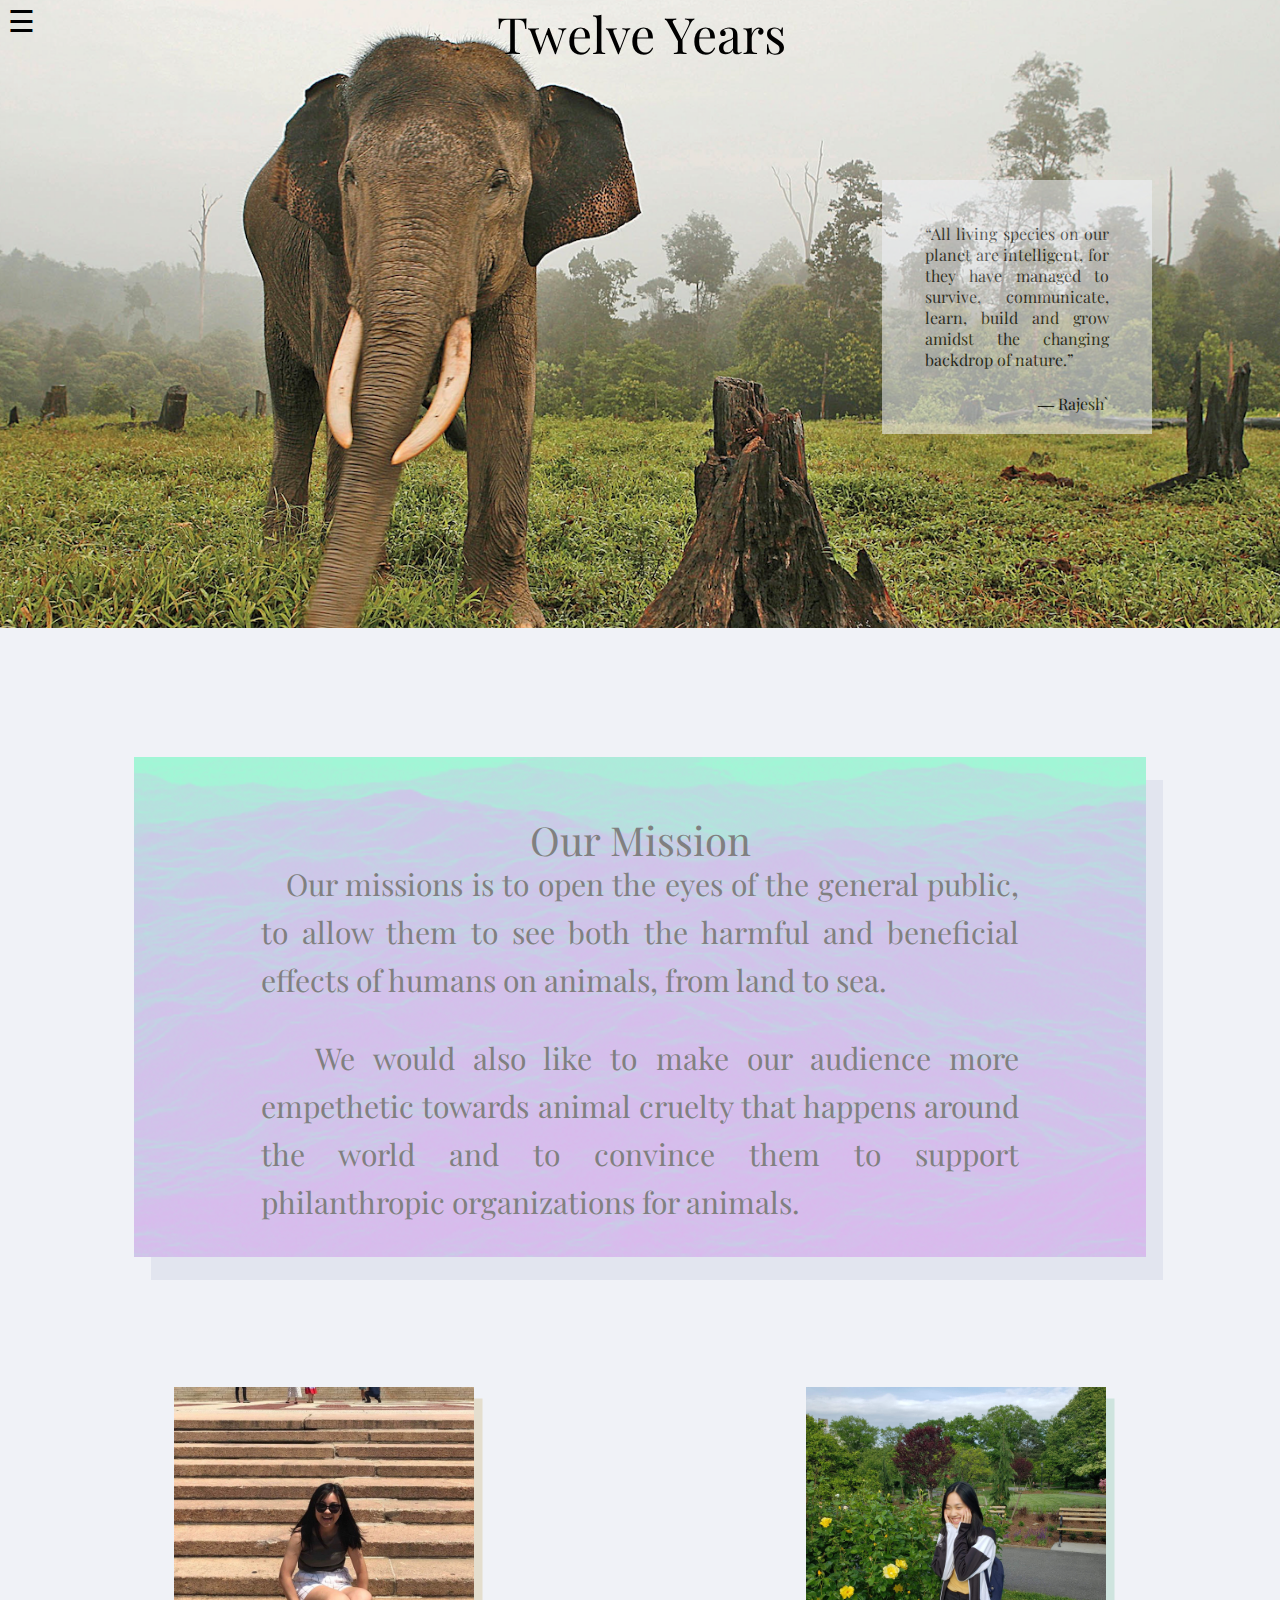
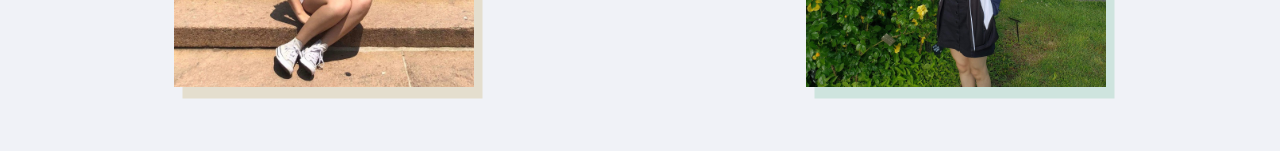
<file: index.html>
<!DOCTYPE html>
<html>
<link rel="stylesheet" href="index.css">
<link href="https://fonts.googleapis.com/css?family=Playfair+Display&display=swap" rel="stylesheet">

<head>
<meta name="viewport" content="width=device-width, initial-scale=1">
</head>
<body height=100%>
<div id="myNav" class="overlay">
  <a href="javascript:void(0)" class="closebtn" onclick="closeNav()">&times;</a>
  <br>
  <br>
  <br>
  <br>
  <div class="column">
   <a style="padding-top:10px" id="sidebar1" href="asia.html">Asia</a>
     <a id="sidebar" href="asiasub.html#cities">Cities<a>
     <a id="sidebar" href="asiasub.html#taming">Taming<a>
     <a id="sidebar" href="asiasub.html#pollution">Pollution<a>
   </div>
   <br>
   <br>
   <br>
  <div class="column">
   <a id="sidebar2" href="america.html">America</a>
     <a id="sidebar" href="comingsoon.html">Cities<a>
     <a id="sidebar" href="comingsoon.html">Taming<a>
     <a id="sidebar" href="comingsoon.html">Loss of Habitat<a>
 </div>
 <br>
 <br>
 <br>
    <div class="column">
    <a id="sidebar2" href="africa.html">Africa</a>
     <a id="sidebar" href="comingsoon.html">Cities<a>
     <a id="sidebar" href="comingsoon.html">Taming<a>
     <a id="sidebar" href="comingsoon.html">Loss of Habitat<a>
 </div>
 <br>
 <br>
 <br>
    <div class="column">
   <a id="sidebar2" href="antarctica.html">Antarctica</a>
     <a id="sidebar" href="antarcticasub.html#fishing">Fishing<a>
     <a id="sidebar" href="antarcticasub.html#pollution">Pollution<a>
     <a id="sidebar" href="antarcticasub.html#habitat">Loss of Habitat<a>
     </div>
  <a id="bot" href="contact.html" class="bottomleft">Contact Us!</a>
 </div>

  <div class="leftcolumn">
	   <span style="font-size:30px;cursor:pointer" onclick="openNav()">&#9776;</span>
  </div>
  <div class="rightcolumn">

    <div id="main">
	   </div>
  </div>

<script>
/* Open when someone clicks on the span element */
function openNav() {
  document.getElementById("myNav").style.width = "100%";
}

/* Close when someone clicks on the "x" symbol inside the overlay */
function closeNav() {
  document.getElementById("myNav").style.width = "0%";
}
</script>
<h2><center>
    Twelve Years&nbsp;&nbsp;
  </h2></center>
    <br>
    <br>
    <br>
    <br>
    <div class="card">
      <p style="margin:0px;padding:10%;color:black">“All living species on our planet are intelligent, for they have managed to survive, communicate, learn, build and grow amidst the changing backdrop of nature.”
      </p>
      <p style="margin:0px;text-align:right;color:black">― Rajesh`</p>
    </div>
    <br>

    <center>
      <div class="container">
      <img class="image" src="pics/waves.gif" alt="Gif"></img>
      <div class="top-center"><h3 style="color:grey">Our Mission</h3></div>
      <div class="bottom-center">
        <p style="margin-top:0px;">&nbsp;&nbsp;&nbsp;Our missions is to open the eyes of the general public, to allow them to see both the harmful and beneficial effects of humans on animals, from land to sea.</p>
        <p>&nbsp;&nbsp;&nbsp;We would also like to make our audience more empethetic towards animal cruelty that happens around the world and to convince them to support philanthropic organizations for animals. </p>
      </div>
    </center>

    <div class="column1">
    <center>
    <div class="flip-card" style="box-shadow: 8.5px 11.5px #e4dece;background-color:#ede9de">
      <div class="flip-card-inner">
      <div class="flip-card-front">
        <img src="pics/endar.JPG" alt="Endar" style="width:300px;height:300px;">
      </div>
      <div class="flip-card-back" style="background-color: #ede9de">
        <h1>Endar Li</h1>
        <p style="text-align:center">Creater</p>
        <p>○ From New York, New York</p>
        <p>○ Ardent supporter of dim sum</p>
        <p>○ Loves memes.</p>
      </div>
    </center>
      </div>
    </div>
    </div>

    <div class="column1">
    <center>
    <div class="flip-card" style="box-shadow: 8.5px 11.5px #cee4de;background-color:#deede9">
      <div class="flip-card-inner">
      <div class="flip-card-front">
        <img src="pics/shirley.JPG" alt="Shirley" style="width:300px;height:300px;">
      </div>
      <div class="flip-card-back" style="background-color:#deede9">
        <h1>Shirley Tom</h1>
        <p style="text-align:center">Creater</p>
        <p>○ Wants to go to Paris.</p>
        <p>○ Loves pomeranians.</p>
        <p>○ Huge fan of pasta.</p>
      </div>
      </div>
    </div>
  </center>
  </div>
</body>
</html>
</file>
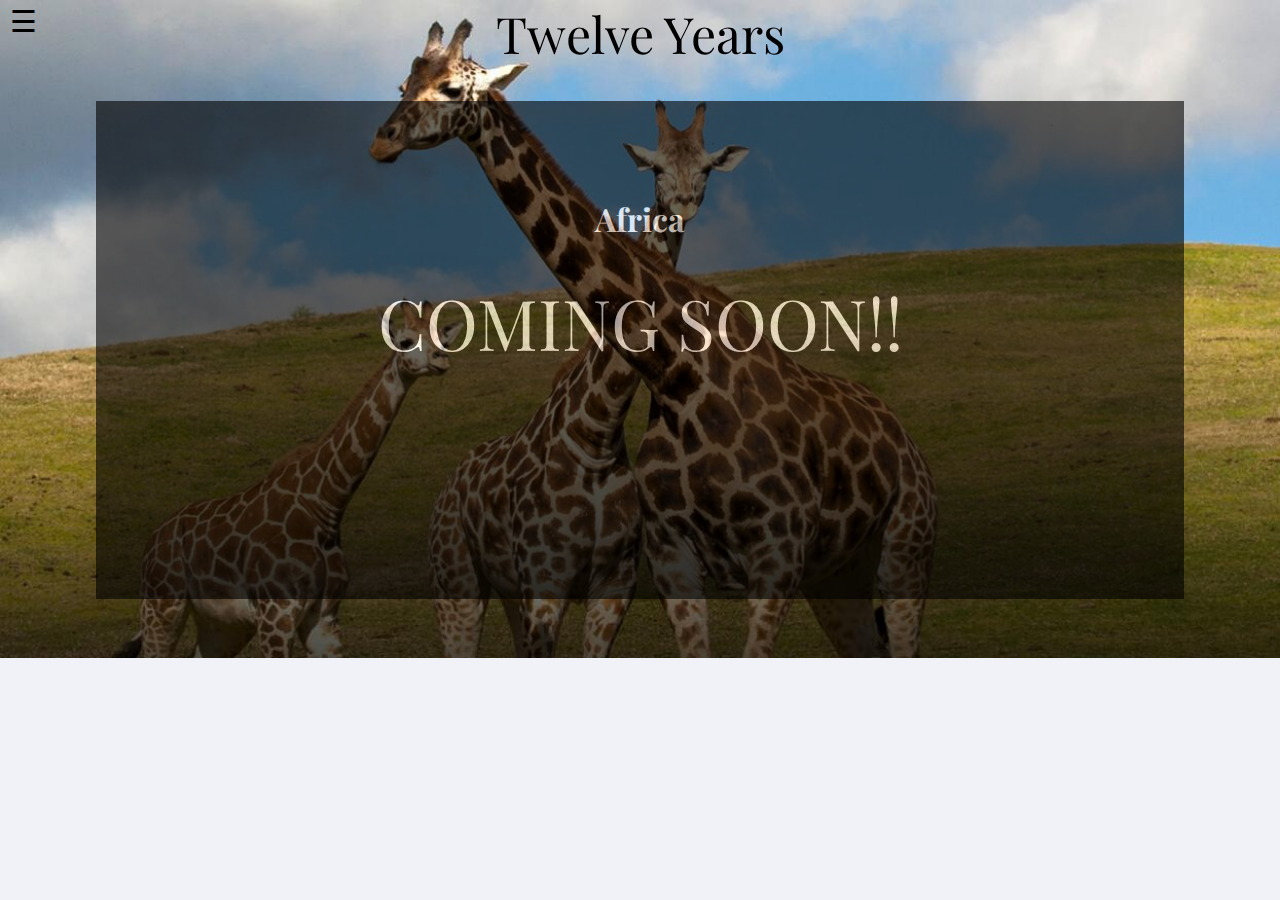
<file: africa.html>
<!DOCTYPE html>
<html>
<link rel="stylesheet" href="africa.css">
<link href="https://fonts.googleapis.com/css?family=Playfair+Display&display=swap" rel="stylesheet">

<head>
<meta name="viewport" content="width=device-width, initial-scale=1">
</head>
<body height=100% width=100%>
<div id="myNav" class="overlay">
  <a href="javascript:void(0)" class="closebtn" onclick="closeNav()">&times;</a>
  <br>
  <br>
  <br>
  <br>
  <div class="column">
   <a style="padding-top:10px" id="sidebar1" href="asia.html">Asia</a>
     <a id="sidebar" href="asiasub.html#cities">Cities<a>
     <a id="sidebar" href="antarcticasub.html#pollution">Pollution<a>
     <a id="sidebar" href="asiasub.html#pollution">Pollution<a>
   </div>
   <br>
   <br>
   <br>
  <div class="column">
   <a id="sidebar2" href="america.html">America</a>
     <a id="sidebar" href="comingsoon.html">Cities<a>
     <a id="sidebar" href="comingsoon.html">Taming<a>
     <a id="sidebar" href="comingsoon.html">Loss of Habitat<a>
 </div>
 <br>
 <br>
 <br>
    <div class="column">
    <a id="sidebar2" href="africa.html">Africa</a>
     <a id="sidebar" href="comingsoon.html">Cities<a>
     <a id="sidebar" href="comingsoon.html">Taming<a>
     <a id="sidebar" href="comingsoon.html">Loss of Habitat<a>
 </div>
 <br>
 <br>
 <br>
    <div class="column">
   <a id="sidebar2" href="antarctica.html">Antarctica</a>
     <a id="sidebar" href="antarcticasub.html#fishing">Fishing<a>
     <a id="sidebar" href="antarcticasub.html#taming">Taming<a>
     <a id="sidebar" href="antarcticasub.html#habitat">Loss of Habitat<a>
     </div>
  <a id="bot" href="contact.html" class="bottomleft">Contact Us!</a>
 </div>


  <div class="leftcolumn">
	   <span style="font-size:30px;cursor:pointer;margin-left:10px;margin-top:10px" onclick="openNav()">&#9776;</span>
  </div>

<script>
/* Open when someone clicks on the span element */
function openNav() {
  document.getElementById("myNav").style.width = "100%";
}

/* Close when someone clicks on the "x" symbol inside the overlay */
function closeNav() {
  document.getElementById("myNav").style.width = "0%";
}
</script>

<div class="body">
<center><h1>
    <a style="text-decoration:none; color:black;"
    href="index.html">Twelve Years&nbsp;&nbsp;&nbsp;</a>
</h1>

<div class="row" style="padding-bottom:5%;padding-top:5%">
    <h3> Africa </h3>
    <h1 style="color:white;font-size:70px;">
      COMING SOON!!
    </h1>
    <br>
</div></center>
</div>
<!--
<div class="card2" style="float:left">
  <div class="container1">
    <a style="
      color: grey;
      font-size: 20px;
      margin: 20px 0px;
      font-family: 'Playfair Display', serif;"
    href="comingsoon.html">Article 1</a>
    <h4>
      boop...
    <h4>
  </div>
</div>
<div class="card3" style="float:right;">
  <div class="container">
    <img src="pics/afterspill.jpg" alt="penguins" style="width:100%;">
  </div>
</div>
<br>
<div class="card3" style="float:left;">
  <div class="container">
    <img src="pics/krill.jpg" alt="krill" style="width:100%;">
  </div>
</div>
<div class="card2" style="float:right;">
  <div class="container2">
    <a style="
      color: grey;
      font-size: 20px;
      margin: 20px 0px;
      font-family: 'Playfair Display', serif;"
      href="comingsoon.html">Article 2</a>
    <h4>
      boop...
    <h4>
  </div>
</div>
-->

</body>
</html>
</file>
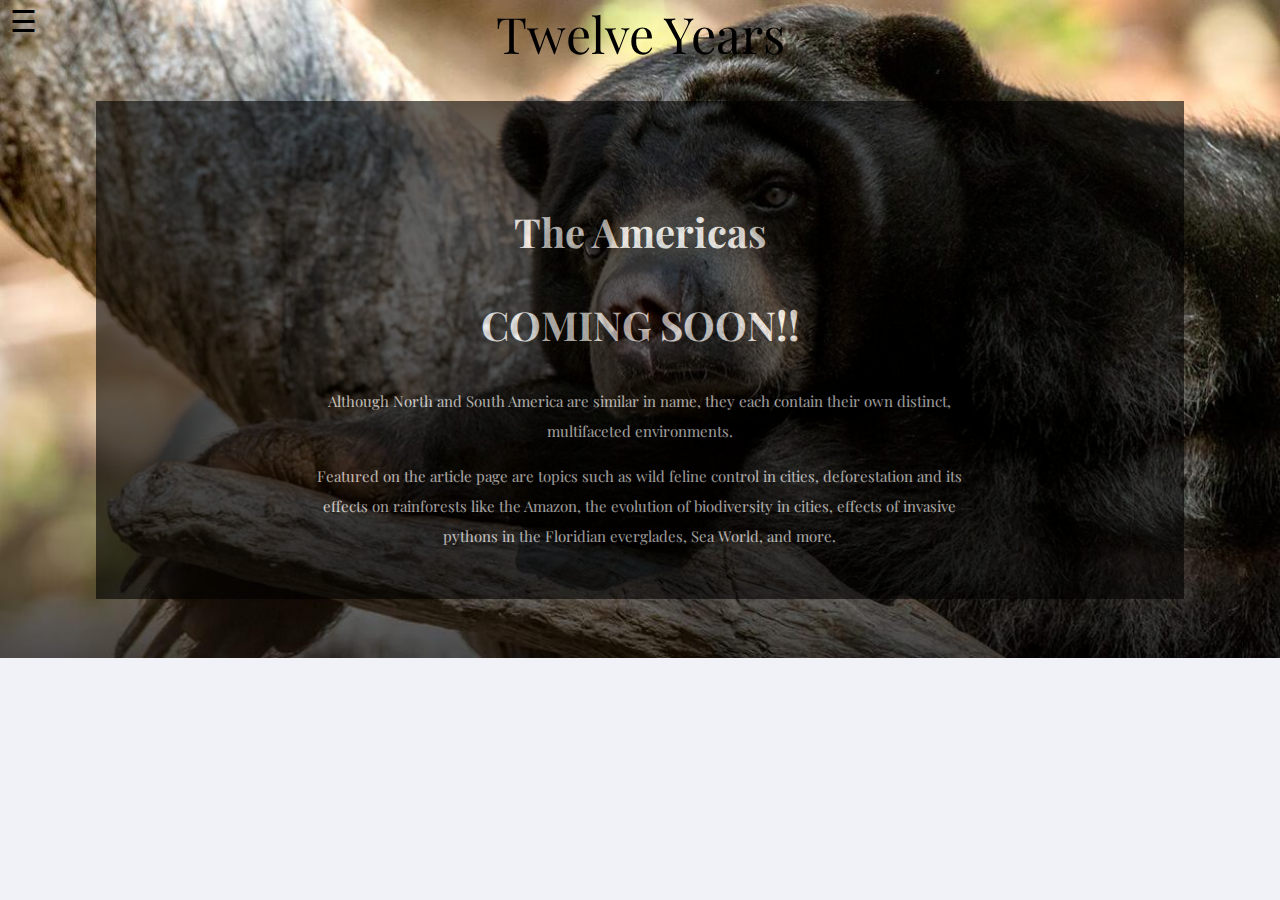
<file: america.html>
<!DOCTYPE html>
<html>
<link rel="stylesheet" href="america.css">
<link href="https://fonts.googleapis.com/css?family=Playfair+Display&display=swap" rel="stylesheet">

<head>
<meta name="viewport" content="width=device-width, initial-scale=1">

</head>
<body height=100% width=100%>
</body>
<div id="myNav" class="overlay">
  <a href="javascript:void(0)" class="closebtn" onclick="closeNav()">&times;</a>
  <br>
  <br>
  <br>
  <br>
  <div class="column">
   <a style="padding-top:10px" id="sidebar1" href="asia.html">Asia</a>
     <a id="sidebar" href="asiasub.html#cities">Cities<a>
     <a id="sidebar" href="asiasub.html#taming">Taming<a>
     <a id="sidebar" href="asiasub.html#pollution">Pollution<a>
   </div>
   <br>
   <br>
   <br>
  <div class="column">
   <a id="sidebar2" href="america.html">America</a>
     <a id="sidebar" href="comingsoon.html">Cities<a>
     <a id="sidebar" href="comingsoon.html">Taming<a>
     <a id="sidebar" href="comingsoon.html">Loss of Habitat<a>
 </div>
 <br>
 <br>
 <br>
    <div class="column">
    <a id="sidebar2" href="africa.html">Africa</a>
     <a id="sidebar" href="comingsoon.html">Cities<a>
     <a id="sidebar" href="comingsoon.html">Taming<a>
     <a id="sidebar" href="comingsoon.html">Loss of Habitat<a>
 </div>
 <br>
 <br>
 <br>
    <div class="column">
   <a id="sidebar2" href="antarctica.html">Antarctica</a>
     <a id="sidebar" href="antarcticasub.html#fishing">Fishing<a>
     <a id="sidebar" href="antarcticasub.html#pollution">Pollution<a>
     <a id="sidebar" href="antarcticasub.html#habitat">Loss of Habitat<a>
     </div>
  <a id="bot" href="contact.html" class="bottomleft">Contact Us!</a>
 </div>



  <div class="leftcolumn">
	   <span style="font-size:30px;cursor:pointer;margin-left:10px;margin-top:10px" onclick="openNav()">&#9776;</span>
  </div>

<script>
/* Open when someone clicks on the span element */
function openNav() {
  document.getElementById("myNav").style.width = "100%";
}

/* Close when someone clicks on the "x" symbol inside the overlay */
function closeNav() {
  document.getElementById("myNav").style.width = "0%";
}
</script>

<div class="body">
<center><h1>
    <a style="text-decoration:none; color:black;"
    href="index.html">Twelve Years&nbsp;&nbsp;&nbsp;</a>
</h1>

<div class="row" style="padding-bottom:5%;padding-top:5%">
    <h3> The Americas </h3>
    <h3> COMING SOON!! </h3>
    <p style="text-align:center">
        Although North and South America are similar in name, they each contain their own distinct, multifaceted environments. </p>
    <p style="text-align:center"> Featured on the article page are topics such as wild feline control in cities,
      deforestation and its effects on rainforests like the Amazon, the evolution of biodiversity in cities,
      effects of invasive pythons in the Floridian everglades, Sea World, and more.
    </p>
    <br>
</div></center>
</div>

<!--
<div class="card2" style="float:left">
  <div class="container1">
    <a style="
      color: grey;
      font-size: 20px;
      margin: 20px 0px;
      font-family: 'Playfair Display', serif;"
    href="comingsoon.html">Article 1</a>
    <h4>
      boop...
    <h4>
  </div>
</div>
<div class="card3" style="float:right;">
  <div class="container">
    <img src="pics/afterspill.jpg" alt="penguins" style="width:100%;">
  </div>
</div>
<br>
<div class="card3" style="float:left;">
  <div class="container">
    <img src="pics/krill.jpg" alt="krill" style="width:100%;">
  </div>
</div>
<div class="card2" style="float:right;">
  <div class="container2">
    <a style="
      color: grey;
      font-size: 20px;
      margin: 20px 0px;
      font-family: 'Playfair Display', serif;"
      href="comingsoon.html">Article 2</a>
    <h4>
      boop...
    <h4>
  </div>
</div>
-->

</body>
</html>
</file>
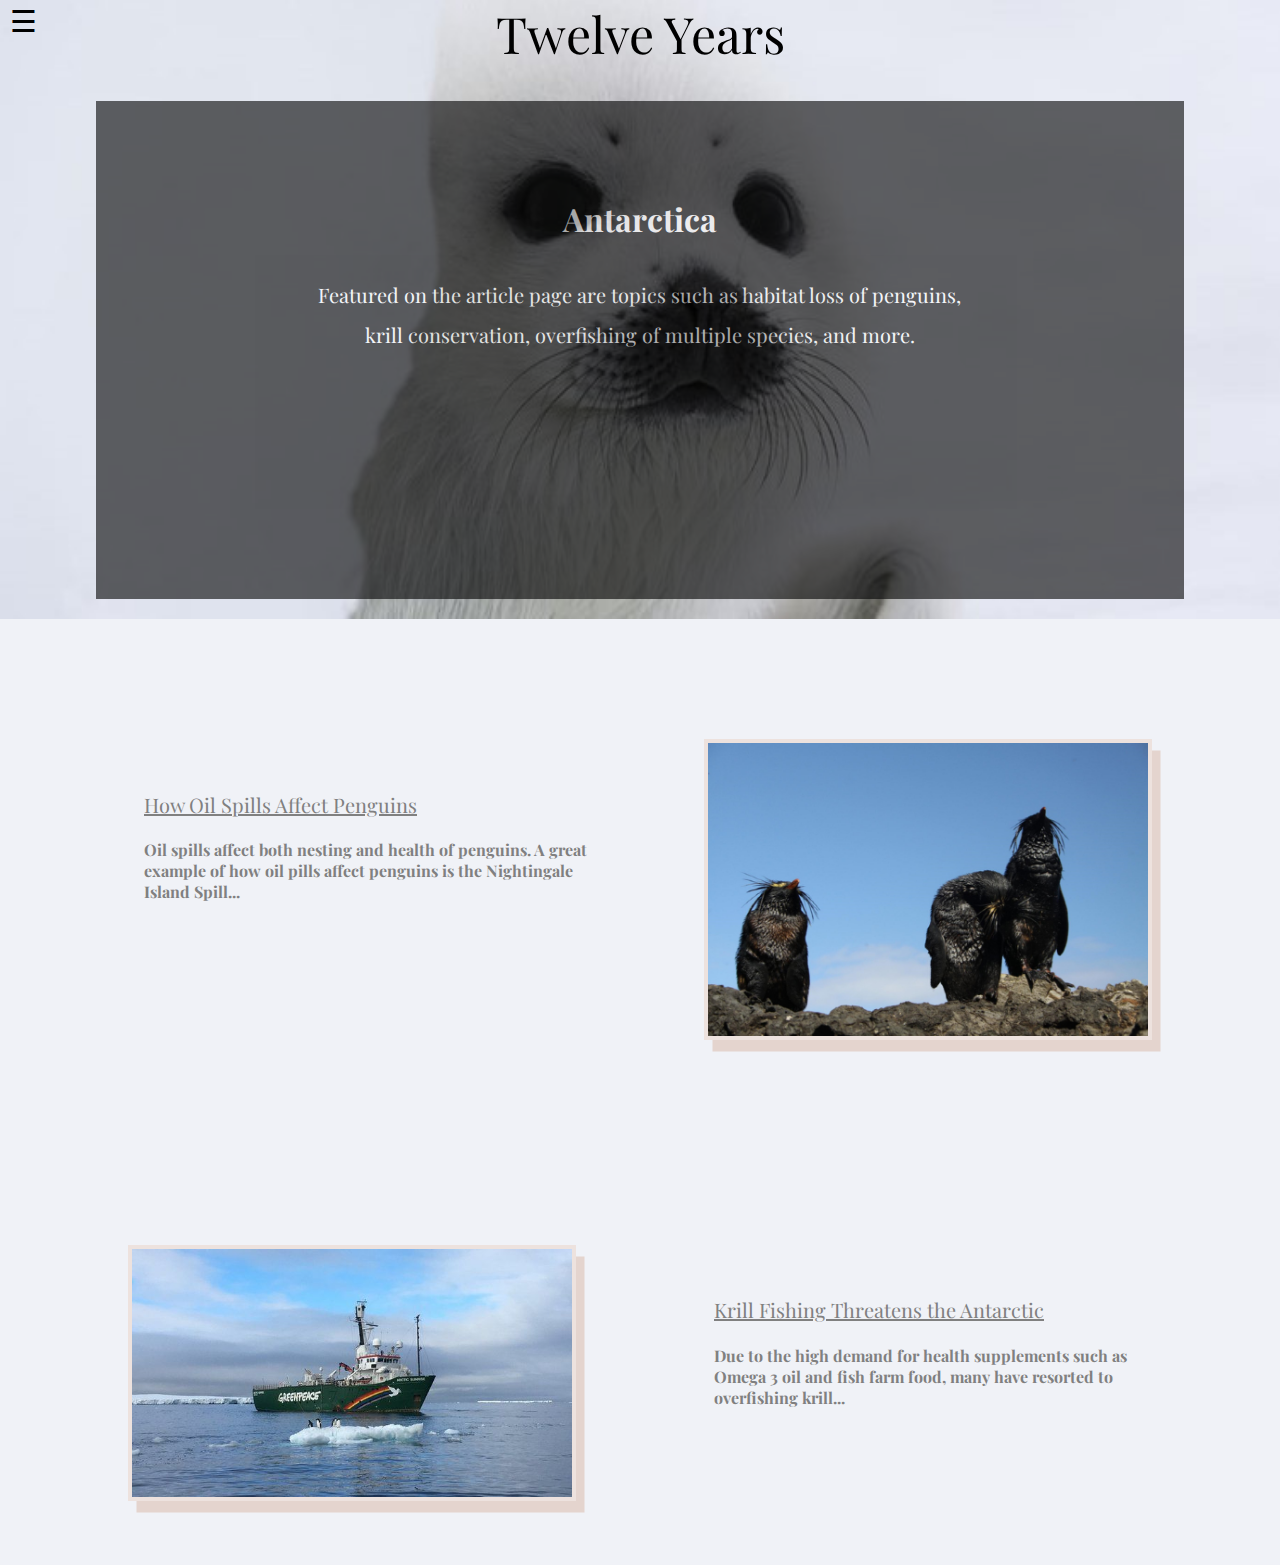
<file: antarctica.html>
<!DOCTYPE html>
<html>
<link rel="stylesheet" href="antarctica.css">
<link href="https://fonts.googleapis.com/css?family=Playfair+Display&display=swap" rel="stylesheet">

<head>
<meta name="viewport" content="width=device-width, initial-scale=1">

</head>
<body height=100% width=100%>
</body>
<div id="myNav" class="overlay">
  <a href="javascript:void(0)" class="closebtn" onclick="closeNav()">&times;</a>
  <br>
  <br>
  <br>
  <br>
  <div class="column">
   <a style="padding-top:10px" id="sidebar1" href="asia.html">Asia</a>
     <a id="sidebar" href="asiasub.html#cities">Cities<a>
     <a id="sidebar" href="asiasub.html#taming">Taming<a>
     <a id="sidebar" href="asiasub.html#pollution">Pollution<a>
   </div>
   <br>
   <br>
   <br>
  <div class="column">
   <a id="sidebar2" href="america.html">America</a>
     <a id="sidebar" href="comingsoon.html">Cities<a>
     <a id="sidebar" href="comingsoon.html">Taming<a>
     <a id="sidebar" href="comingsoon.html">Loss of Habitat<a>
 </div>
 <br>
 <br>
 <br>
    <div class="column">
    <a id="sidebar2" href="africa.html">Africa</a>
     <a id="sidebar" href="comingsoon.html">Cities<a>
     <a id="sidebar" href="comingsoon.html">Taming<a>
     <a id="sidebar" href="comingsoon.html">Loss of Habitat<a>
 </div>
 <br>
 <br>
 <br>
    <div class="column">
   <a id="sidebar2" href="antarctica.html">Antarctica</a>
     <a id="sidebar" href="antarcticasub.html#fishing">Fishing<a>
     <a id="sidebar" href="antarcticasub.html#pollution">Pollution<a>
     <a id="sidebar" href="antarcticasub.html#habitat">Loss of Habitat<a>
     </div>
  <a id="bot" href="contact.html" class="bottomleft">Contact Us!</a>
 </div>



  <div class="leftcolumn">
	   <span style="font-size:30px;cursor:pointer;margin-left:10px;margin-top:10px" onclick="openNav()">&#9776;</span>
  </div>

<script>
/* Open when someone clicks on the span element */
function openNav() {
  document.getElementById("myNav").style.width = "100%";
}

/* Close when someone clicks on the "x" symbol inside the overlay */
function closeNav() {
  document.getElementById("myNav").style.width = "0%";
}
</script>

<div class="body">
<center><h1>
    <a style="text-decoration:none; color:black;"
    href="index.html">Twelve Years&nbsp;&nbsp;&nbsp;</a>
</h1>

<div class="row" style="padding-bottom:5%;padding-top:5%">
    <h3> Antarctica </h3>
      <p style="text-align:center">Featured on the article page are topics such as habitat loss of penguins,
      krill conservation, overfishing of multiple species, and more.
      </p>
    <br>
    <br>
    <br>
</div></center>
</div>

<div class="card2" style="float:left">
  <div class="container1">
    <a style="
      color: grey;
      font-size: 20px;
      margin: 20px 0px;
      font-family: 'Playfair Display', serif;"
    href="antarcticasub.html#pollution">How Oil Spills Affect Penguins</a>
    <h4>
      Oil spills affect both nesting and health of penguins.
      A great example of how oil pills affect penguins is the Nightingale Island Spill...
    <h4>
  </div>
</div>
<div class="card3" style="float:right;">
  <div class="container">
    <img src="pics/afterspill.jpg" alt="penguins" style="width:100%;">
  </div>
</div>
<br>
<div class="card3" style="float:left;">
  <div class="container">
    <img src="pics/krill.jpg" alt="krill" style="width:100%;">
  </div>
</div>
<div class="card2" style="float:right;">
  <div class="container2">
    <a style="
      color: grey;
      font-size: 20px;
      margin: 20px 0px;
      font-family: 'Playfair Display', serif;"
      href="antarcticasub.html#fishing">Krill Fishing Threatens the Antarctic</a>
    <h4>
      Due to the high demand for health supplements such as Omega 3 oil and fish farm food,
      many have resorted to overfishing krill...
    <h4>
  </div>
</div>


</body>
</html>
</file>
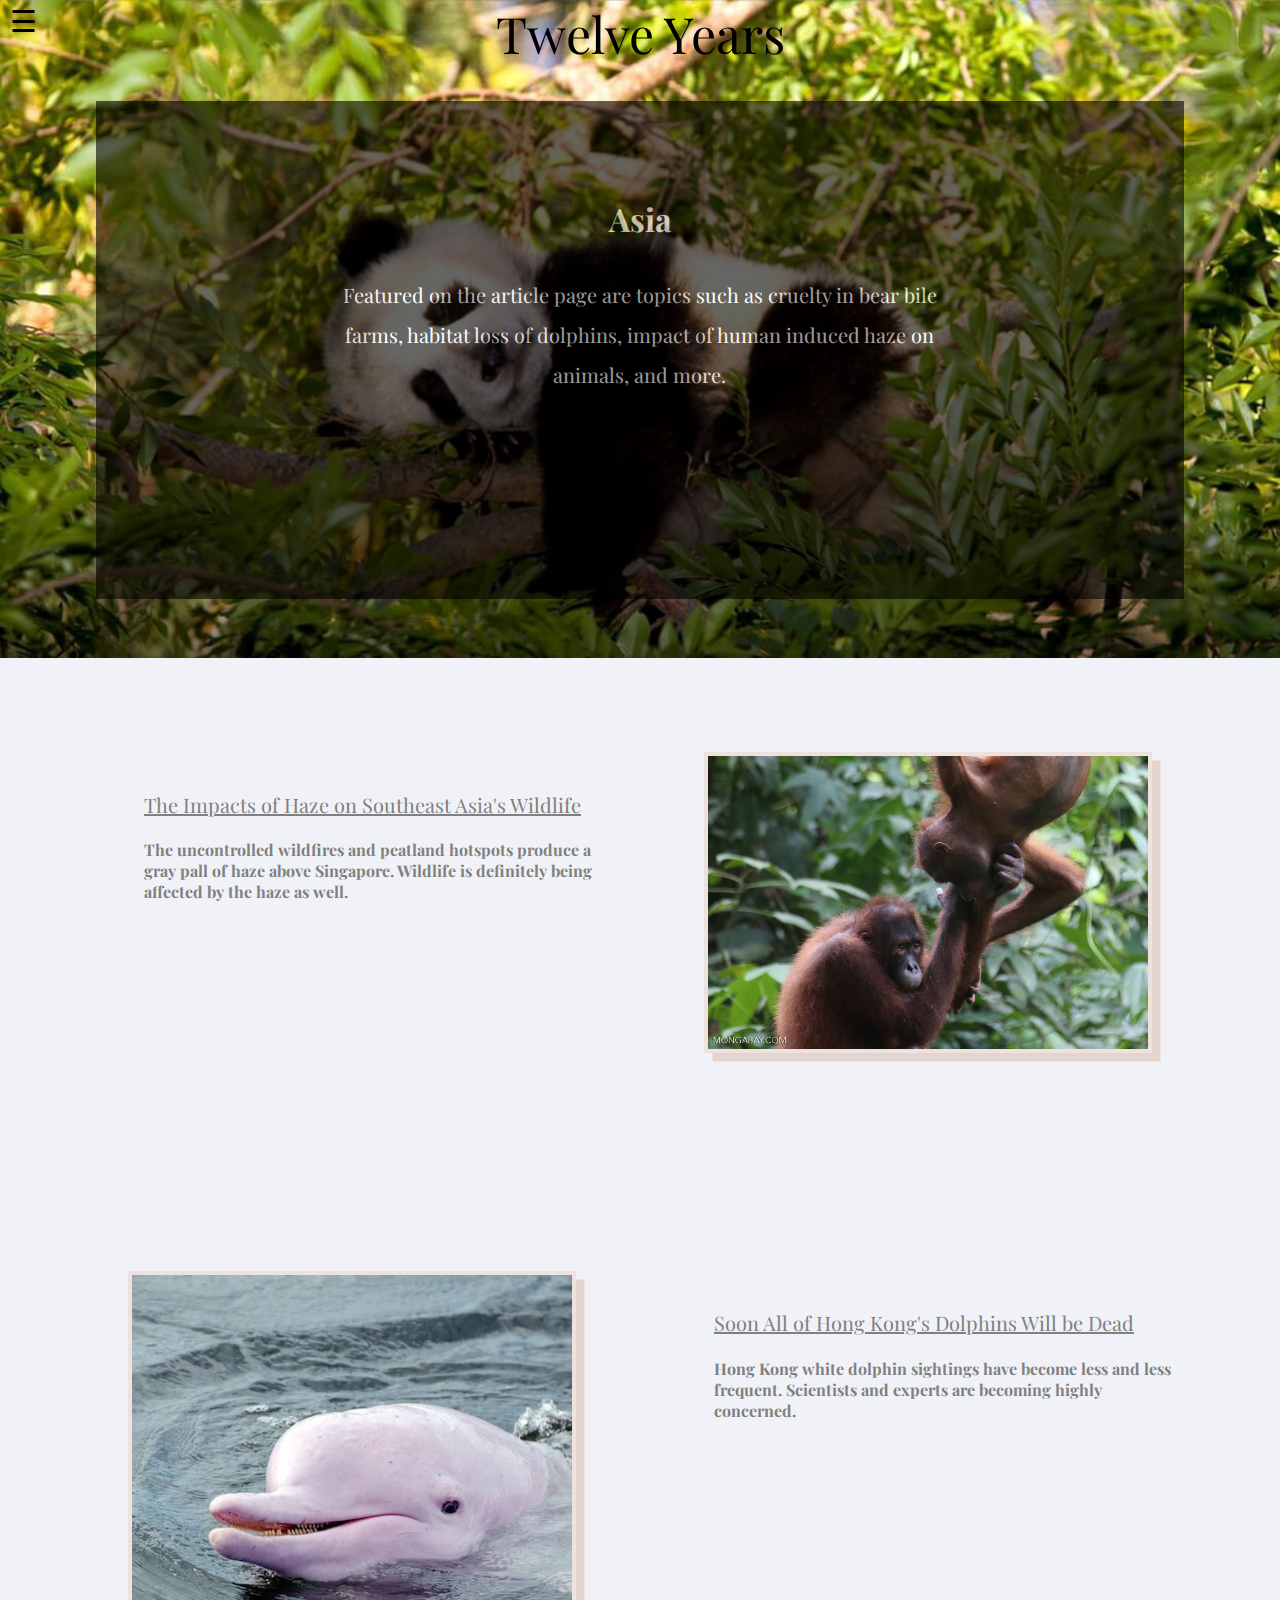
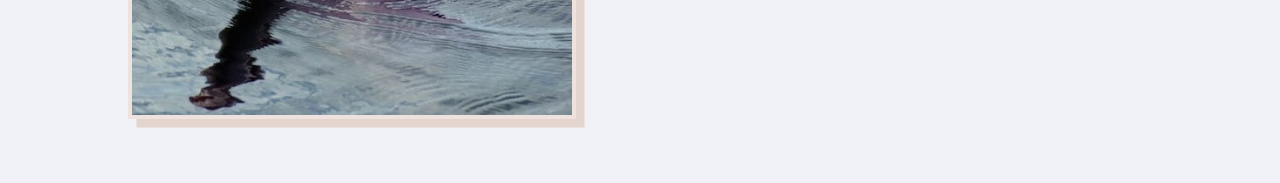
<file: asia.html>
<!DOCTYPE html>
<html>
<link rel="stylesheet" href="asia.css">
<link href="https://fonts.googleapis.com/css?family=Playfair+Display&display=swap" rel="stylesheet">

<head>
<meta name="viewport" content="width=device-width, initial-scale=1">

</head>
<body height=100% width=100%>
</body>
<div id="myNav" class="overlay">
  <a href="javascript:void(0)" class="closebtn" onclick="closeNav()">&times;</a>
  <br>
  <br>
  <br>
  <br>
  <div class="column">
   <a style="padding-top:10px" id="sidebar1" href="asia.html">Asia</a>
     <a id="sidebar" href="asiasub.html#cities">Cities<a>
     <a id="sidebar" href="asiasub.html#taming">Taming<a>
     <a id="sidebar" href="asiasub.html#pollution">Pollution<a>
   </div>
   <br>
   <br>
   <br>
  <div class="column">
   <a id="sidebar2" href="america.html">America</a>
     <a id="sidebar" href="comingsoon.html">Cities<a>
     <a id="sidebar" href="comingsoon.html">Taming<a>
     <a id="sidebar" href="comingsoon.html">Loss of Habitat<a>
 </div>
 <br>
 <br>
 <br>
    <div class="column">
    <a id="sidebar2" href="africa.html">Africa</a>
     <a id="sidebar" href="comingsoon.html">Cities<a>
     <a id="sidebar" href="comingsoon.html">Taming<a>
     <a id="sidebar" href="comingsoon.html">Loss of Habitat<a>
 </div>
 <br>
 <br>
 <br>
    <div class="column">
   <a id="sidebar2" href="antarctica.html">Antarctica</a>
     <a id="sidebar" href="antarcticasub.html#fishing">Fishing<a>
     <a id="sidebar" href="antarcticasub.html#pollution">Pollution<a>
     <a id="sidebar" href="antarcticasub.html#habitat">Loss of Habitat<a>
     </div>
  <a id="bot" href="contact.html" class="bottomleft">Contact Us!</a>
 </div>



  <div class="leftcolumn">
	   <span style="font-size:30px;cursor:pointer;margin-left:10px;margin-top:10px" onclick="openNav()">&#9776;</span>
  </div>

<script>
/* Open when someone clicks on the span element */
function openNav() {
  document.getElementById("myNav").style.width = "100%";
}

/* Close when someone clicks on the "x" symbol inside the overlay */
function closeNav() {
  document.getElementById("myNav").style.width = "0%";
}
</script>

<div class="body">
<center><h1>
    <a style="text-decoration:none; color:black;"
    href="index.html">Twelve Years&nbsp;&nbsp;&nbsp;</a>
</h1>

<div class="row" style="padding-bottom:5%;padding-top:5%">
    <h3> Asia </h3>
      <p style="text-align:center">
        Featured on the article page are topics such as cruelty in bear bile farms,
        habitat loss of dolphins, impact of human induced haze on animals, and more.
      </p>
    <br>
    <br>
    <br>
    <br>
</div></center>
</div>

<div class="card2" style="float:left;">
  <div class="container1">
    <a style="
    color: grey;
    font-size: 20px;
    margin: 20px 0px;
    font-family: 'Playfair Display', serif;
    "href="asiasub.html#pollution">The Impacts of Haze on Southeast Asia's Wildlife</a>
    <h4> The uncontrolled wildfires and peatland hotspots produce a gray pall of haze above Singapore.
        Wildlife is definitely being affected by the haze as well.
        <h4>
      </div>
    </div>
    <div class="card3" style="float:right;">
      <div class="container">
        <img src="pics/monkey.jpg" alt="penguins" style="width:100%;">
      </div>
    </div>
    <br>
    <div class="card3" style="float:left;">
      <div class="container">
        <img src="pics/dolphin.jpg" alt="penguins" style="width:100%;">
      </div>
    </div>
    <div class="card2" style="float:right;">
      <div class="container2">
        <a style="
          color: grey;
          font-size: 20px;
          margin: 20px 0px;
          font-family: 'Playfair Display', serif;"
          href="asiasub.html#pollution">Soon All of Hong Kong's Dolphins Will be Dead</a>
        <h4>
      Hong Kong white dolphin sightings have become less and less frequent. Scientists and experts are becoming highly concerned.
    <h4>
  </div>
</div>



</body>
</html>
</file>
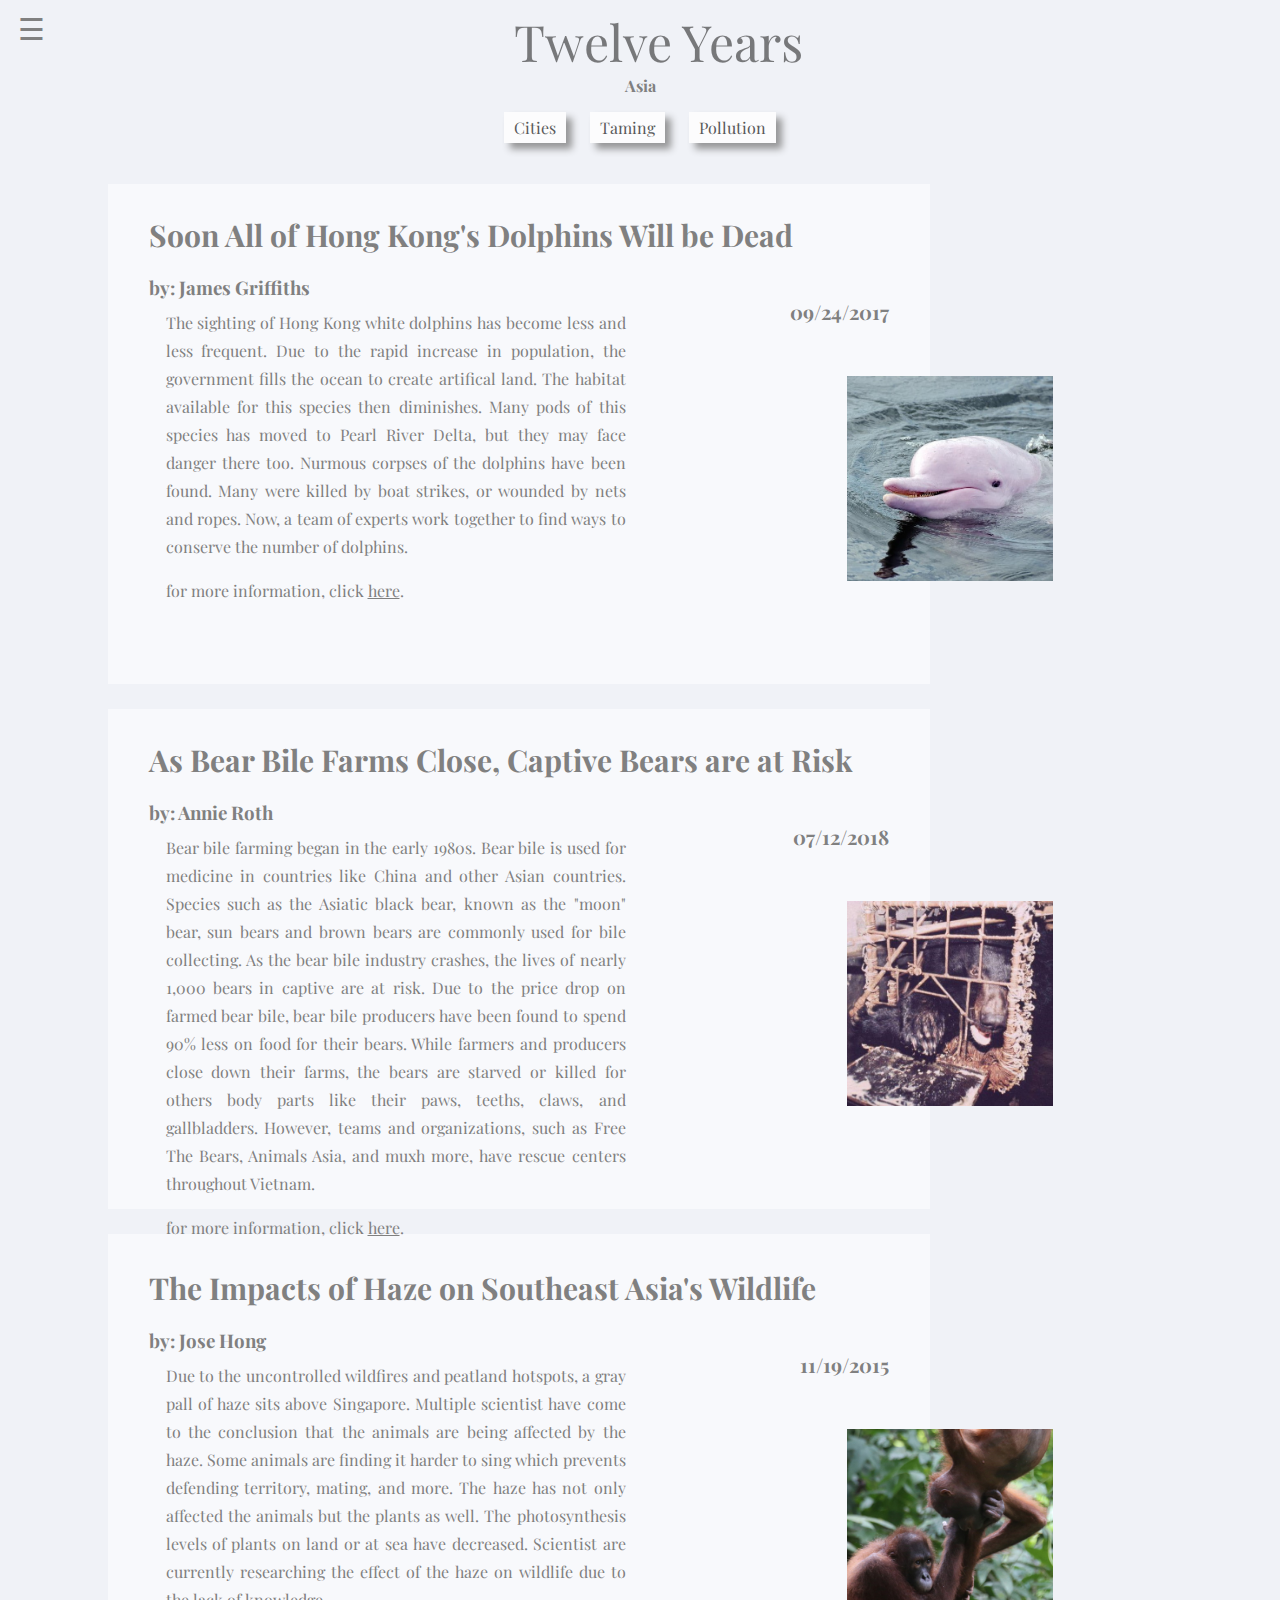
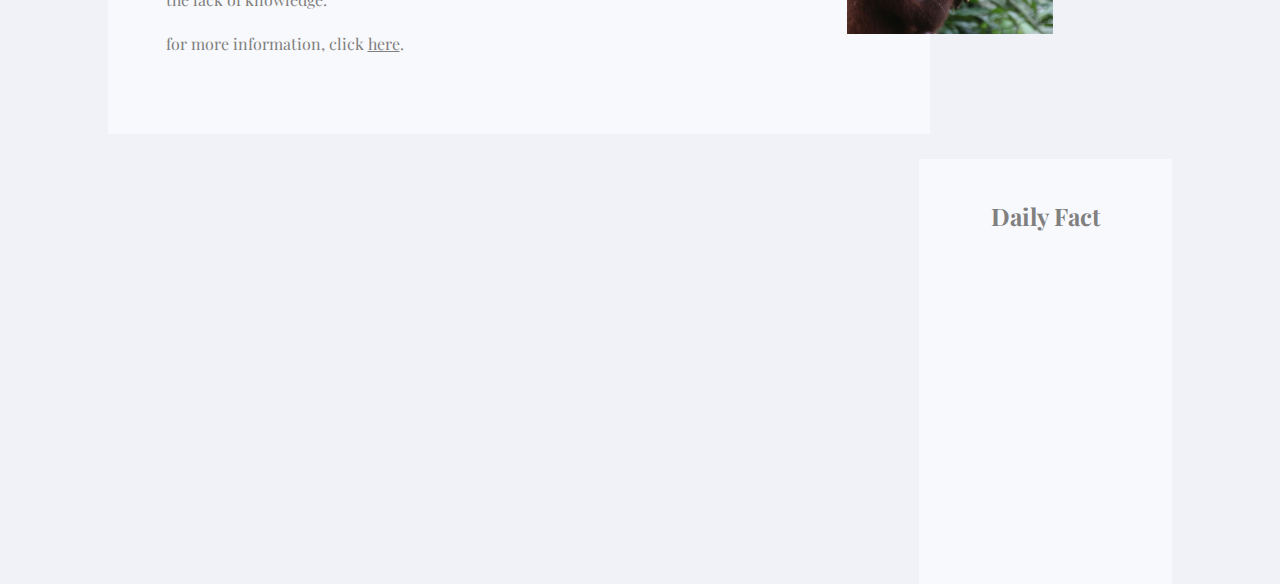
<file: asiasub.html>
<!DOCTYPE html>
<html>
<link rel="stylesheet" href="asiasub.css">
<link href="https://fonts.googleapis.com/css?family=Playfair+Display&display=swap" rel="stylesheet">

<head>
<meta name="viewport" content="width=device-width, initial-scale=1" charset="utf-8">

</head>
<body height=100% width=100%>
<div id="myNav" class="overlay">
  <a href="javascript:void(0)" class="closebtn" onclick="closeNav()">&times;</a>
  <br>
  <br>
  <br>
  <div class="column">
   <a style="padding-top:10px" id="sidebar1" href="asia.html">Asia</a>
     <a id="sidebar" href="asiasub.html#cities">Cities<a>
     <a id="sidebar" href="asiasub.html#taming">Taming<a>
     <a id="sidebar" href="asiasub.html#pollution">Pollution<a>
   </div>
   <br>
   <br>
   <br>
  <div class="column">
   <a id="sidebar2" href="america.html">America</a>
     <a id="sidebar" href="comingsoon.html">Cities<a>
     <a id="sidebar" href="comingsoon.html">Taming<a>
     <a id="sidebar" href="comingsoon.html">Loss of Habitat<a>
 </div>
 <br>
 <br>
 <br>
    <div class="column">
    <a id="sidebar2" href="africa.html">Africa</a>
     <a id="sidebar" href="comingsoon.html">Cities<a>
     <a id="sidebar" href="comingsoon.html">Taming<a>
     <a id="sidebar" href="comingsoon.html">Loss of Habitat<a>
 </div>
 <br>
 <br>
 <br>
    <div class="column">
   <a id="sidebar2" href="antarctica.html">Antarctica</a>
     <a id="sidebar" href="antarcticasub.html#fishing">Fishing<a>
     <a id="sidebar" href="antarcticasub.html#taming">Taming<a>
     <a id="sidebar" href="antarcticasub.html#habitat">Loss of Habitat<a>
     </div>
  <a id="bot" href="contact.html" class="bottomleft">Contact Us!</a>
 </div>

  <div class="leftcolumn">
	   <span style="font-size:30px;cursor:pointer;margin-left:10px;" onclick="openNav()">&#9776;</span>
  </div>

<script>
/* Open when someone clicks on the span element */
function openNav() {
  document.getElementById("myNav").style.width = "100%";
}

/* Close when someone clicks on the "x" symbol inside the overlay */
function closeNav() {
  document.getElementById("myNav").style.width = "0%";
}
</script>
<center>
<a class="title" href="index.html" style="text-decoration:none;">Twelve Years</a>
<h4>Asia</h4>
  <a href="#cities" class="button">Cities</a>
  <a href="#taming" class="button">Taming</a>
  <a href="#pollution" class="button">Pollution</a>

<br>
<br>
<div class="leftcolumn1">
<div class="main" id="cities">
  <br>
  <h1>Soon All of Hong Kong's Dolphins Will be Dead</h1>
  <h6>09/24/2017</h6>
  <h3>by: James Griffiths</h3>
  <div class="leftcolumn2">
  <p> The sighting of Hong Kong white dolphins has become less and less frequent.
      Due to the rapid increase in population, the government fills the ocean to create artifical land.
      The habitat available for this species then diminishes.
      Many pods of this species has moved to Pearl River Delta, but they may face danger there too.
      Nurmous corpses of the dolphins have been found. Many were killed by boat strikes, or wounded by nets and ropes.
      Now, a team of experts work together to find ways to conserve the number of dolphins.
  </p>
  <p> for more information, click <a href="https://www.cnn.com/2017/09/21/asia/hong-kong-dolphins/index.html">here</a>.</p>
</div>
<div class="rightcolumn2">
  <img src="pics/dolphin.jpg" style="width:250%;height:250%;margin-top:5%;">
</div>
</div>

<div class="main" id="taming">
  <br>
  <h1>As Bear Bile Farms Close, Captive Bears are at Risk</h1>
  <h6>07/12/2018</h6>
  <h3>by: Annie Roth</h3>
  <div class="leftcolumn2">
  <p>
    Bear bile farming began in the early 1980s. Bear bile is used for medicine in countries like China and other Asian countries.
    Species such as the Asiatic black bear, known as the "moon" bear, sun bears and brown bears are commonly used for bile collecting.
    As the bear bile industry crashes, the lives of nearly 1,000 bears in captive are at risk.
    Due to the price drop on farmed bear bile, bear bile producers have been found to spend 90% less on food for their bears.
    While farmers and producers close down their farms, the bears are starved or killed for others body parts like their paws, teeths, claws, and gallbladders.
    However, teams and organizations, such as Free The Bears, Animals Asia, and muxh more, have rescue centers throughout Vietnam.
  </p>
  <p> for more information, click <a href="https://www.nationalgeographic.com/animals/2018/07/bile-bears-killed-vietnam/">here</a>.</p>
</div>
<div class="rightcolumn2">
<img src="pics/bear2.jpg" alt="bear2" style="width:250%;height:250%;margin-top:5%;">
</div>
</div>

<div class="main" id="pollution">
  <br>
  <h1>The Impacts of Haze on Southeast Asia's Wildlife</h1>
  <h6>11/19/2015</h6>
  <h3>by: Jose Hong</h3>
  <div class="leftcolumn2">
  <p> Due to the uncontrolled wildfires and peatland hotspots, a gray pall of haze sits above Singapore.
      Multiple scientist have come to the conclusion that the animals are being affected by the haze.
      Some animals are finding it harder to sing which prevents defending territory, mating, and more.
      The haze has not only affected the animals but the plants as well. The photosynthesis levels of plants on land or at sea have decreased.
      Scientist are currently researching the effect of the haze on wildlife due to the lack of knowledge.
    </p>
    <p> for more information, click <a href="https://news.mongabay.com/2015/11/haze-killing-the-mood-for-southeast-asias-wildlife/">here</a>.</p>
</div>
<div class="rightcolumn2">
<img src="pics/monkey.png" alt="bear2" style="width:250%;height:250%;margin-top:5%;">
</div>
</div>

</div>

<div class="rightcolumn1">
    <div class="card">
      <br>
      <h2>Daily Fact</h2>
    </div>
</div>
</body>
</html>
</file>
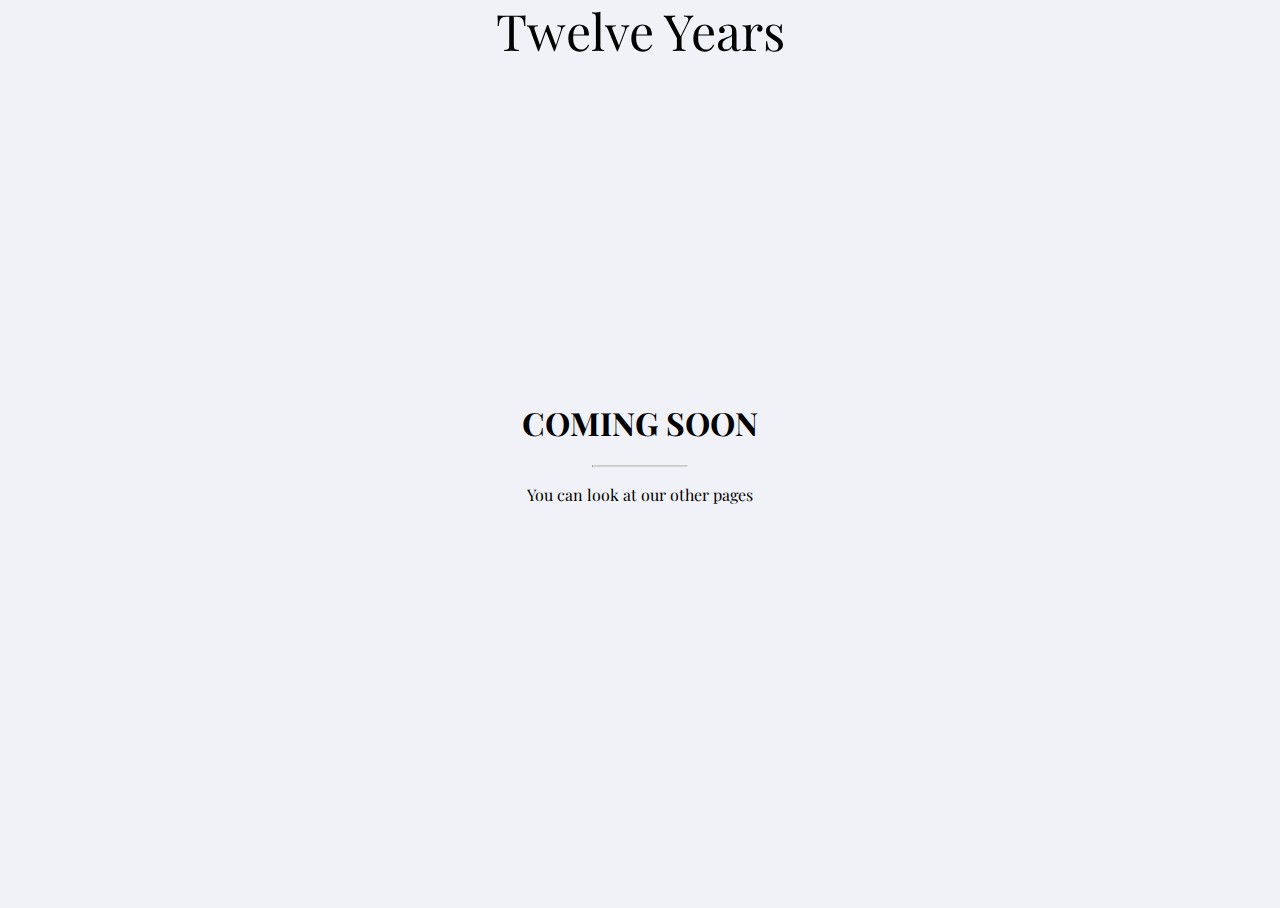
<file: comingsoon.html>
<!DOCTYPE html>
<html>
<link rel="stylesheet" href="comingsoon.css">
<link href="https://fonts.googleapis.com/css?family=Playfair+Display&display=swap" rel="stylesheet">
<head>
</head>
<body>
  <a style="text-decoration:none; color:black;font-size:50px;" href="index.html">Twelve Years</a>
    <div class="middle">
      <h1>COMING SOON</h1>
      <hr>
      <p>You can look at our other pages</p>
    </div>
    <div class="bottomleft">
    </div>

</body>
</html>
</file>
<file: index.css>
/*paragraphs*/
body {
  font-family: 'Playfair Display', serif;
  background-color: #f0f2f7ff;
  transition: background-color .5s;
  background-image: url("pics/elephant.png");
  background-repeat: no-repeat;
  background-attachment: scroll;
  background-size: 100%;
  height: 100%;
  margin-top: 0px;
}

h1 {
  color: grey
}
h2 {
  font-size: 50px;
  color: black;
  margin-top: 0px;
  font-weight: normal;
}
h3 {
  font-size: 40px;
  color: black;
  font-weight: normal;
}
p {
  color: grey;
  text-align: justify;
  padding-left: 10%;
  padding-right: 10%;
}
/* The Overlay (background) */
.overlay {
  /* Height & width depends on how you want to reveal the overlay (see JS below) */
  height: 100%;
  width: 0;
  position: fixed; /* Stay in place */
  z-index: 1; /* Sit on top */
  left: 0;
  top: 0;
  background-color: rgb(0,0,0); /* Black fallback color */
  background-color: rgba(0,0,0, 0.7); /* Black w/opacity */
  overflow-x: hidden; /* Disable horizontal scroll */
  transition: 0.5s; /* 0.5 second transition effect to slide in or slide down the overlay (height or width, depending on reveal) */
  column-count: 4;
  column-gap: 20px;

}

/* Position the content inside the overlay */
.overlay-content {
  position: relative;
  top: 25%; /* 25% from the top */
  width: 100%; /* 100% width */
  text-align: center; /* Centered text/links */
  margin-top: 70px; /* 30px top margin to avoid conflict with the close button on smaller screens */
}

/* The navigation links inside the overlay */
.overlay a {
  padding: 8px;
  text-decoration: none;
  font-size: 20px;
  color: #f1f1f1;
  display: block; /* Display block instead of inline */
  transition: 0.3s; /* Transition effects on hover (color) */
}

/* When you mouse over the navigation links, change their color */
.overlay a:hover, .overlay a:focus {
  color: #818181;
}

/* Position the close button (top right corner) */
.overlay .closebtn {
  position: absolute;
  top: 20px;
  right: 45px;
  font-size: 60px;
}

#sidebar {
  padding: 32px 8px 8px 24px;
  font-size: 17px;
}
#sidebar1 {
  font-family: 'Playfair Display', serif;
  font-size: 25px;
  transition: 0.3s;
  padding-bottom: 2px;
  font-family: 'Playfair Display', serif;
  margin-top: 42px;
}
#sidebar2 {
  font-family: 'Playfair Display', serif;
  font-size: 25px;
  transition: 0.3s;
  padding-top: 23px;
  padding-bottom: 2px;
}

#bot {
  font-family: 'Playfair Display', serif;
  font-size: 25px;
  transition: 0.3s;
  bottom: 25px;
  left: 8px;
}
/* When the height of the screen is less than 450 pixels, change the font-size of the links and position the close button again, so they don't overlap */
@media screen and (max-height: 450px) {
  .overlay a {font-size: 20px}
  .overlay .closebtn {
    font-size: 40px;
    top: 15px;
    right: 35px;
  }
}
@media screen and (max-height: 670px) {
  .card {
    font-size: 12px;
  }
}
.card {
   padding: 20px;
   position: absolute;
   top: 20%;
   right: 10%;
   width: 230px;
   background-color: #f0f2f7ff;
   opacity: .55;
}
/* The flip card container - set the width and height to whatever you want. We have added the border property to demonstrate that the flip itself goes out of the box on hover (remove perspective if you don't want the 3D effect */
.flip-card {
  width: 300px;
  height: 300px;
  perspective: 1000px; /* Remove this if you don't want the 3D effect */
}

/* This container is needed to position the front and back side */
.flip-card-inner {
  position: relative;
  width: 100%;
  height: 100%;
  text-align: center;
  transition: transform 0.8s;
  transform-style: preserve-3d;
}

/* Do an horizontal flip when you move the mouse over the flip box container */
.flip-card:hover .flip-card-inner {
  transform: rotateY(180deg);
}

/* Position the front and back side */
.flip-card-front, .flip-card-back {
  position: absolute;
  width: 100%;
  height: 100%;
  backface-visibility: hidden;
}

/* Style the front side (fallback if image is missing) */
.flip-card-front {
  background-color: #bbb;
  color: black;
}

/* Style the back side */
.flip-card-back {
  color: white;
  transform: rotateY(180deg);
  height: 300px;
  width: 300px;
}
/* Responsive columns */
@media screen and (max-width: 900px) {
  .column1 {
    width: 100% !important;
    display: block;
    margin-bottom: 20px;
  }
  .row {
    margin-top: 220% !important;
  }
  .top-center {
    font-size: 30px !important
  }
  .bottom-center {
    top:43%;
    font-size: 19px !important;
    line-height: 1 !important;
  }
}
.column1 {
  float: left;
  width: 40%;
  padding: 0 5% 5% 5%;
}
.bottomleft{
  position: absolute;
  bottom: 100px;
  left: 10px;
}
.leftcolumn {
  float: left;
  width: fit-content;
}
.rightcolumn {
  float: right;
  height: -webkit-fill-available;
}
.image {
  margin: 8% 7.5% 10% 7.5%;
  opacity: .4;
  width: 80%;
  height: 500px;
  box-shadow: 17px 23px #ced4e4;
}
/* mission */
.container {
  margin-top: 35%;
  position: relative;
  text-align: center;
  color: white;
}
/* Bottom left text */
.bottom-center {
  transform: translate(-50%, -50%);
  position: absolute;
  width: 75%;
  left: 50%;
  line-height: 160%;
  top: 55%;
  font-size: 30px;
  color: black;
  margin-top: 0px;
  font-weight: normal;
}
/* Top left text */
.top-center {
  transform: translate(-50%, -50%);
  position: absolute;
  left: 50%;
  top: 25%;
  font-size: 40px;
  color: black;
  margin-top: 0px;
  font-weight: normal;
}
/* Centered text */
.centered {
  position: absolute;
  top: 50%;
  left: 50%;
  transform: translate(-50%, -50%);
}
</file>
<file: africa.css>
body {
  background-image: url('pics/giraffe.jpg');
  background-color: #f0f2f7ff;
  background-repeat: no-repeat;
  background-attachment: scroll;
  background-position: top;
  background-size: 100%;
  margin: 0px;
  font-family: 'Playfair Display', serif;
}

h1{
  font-size: 50px;
  font-family: 'Playfair Display', serif;
  margin-top: 0px !important;
  font-weight: normal;
}
h3 {
  font-size: 32px;
  color: white;
  margin-bottom: 35px;
}
h4 {
  color: grey;
}
p {
  color: white;
  line-height: 2;
  text-align: justify;
  width: 60%;
  font-size: 20px;
}

.overlay {
  /* Height & width depends on how you want to reveal the overlay (see JS below) */
  height: 100%;
  width: 0;
  position: fixed; /* Stay in place */
  z-index: 1; /* Sit on top */
  left: 0;
  top: 0;
  background-color: rgb(0,0,0); /* Black fallback color */
  background-color: rgba(0,0,0, 0.7); /* Black w/opacity */
  overflow-x: hidden; /* Disable horizontal scroll */
  transition: 0.5s; /* 0.5 second transition effect to slide in or slide down the overlay (height or width, depending on reveal) */
  column-count: 4;
  column-gap: 20px;

}

/* Position the content inside the overlay */
.overlay-content {
  position: relative;
  top: 25%; /* 25% from the top */
  width: 100%; /* 100% width */
  text-align: center; /* Centered text/links */
  margin-top: 30px; /* 30px top margin to avoid conflict with the close button on smaller screens */
}

/* The navigation links inside the overlay */
.overlay a {
  padding: 8px;
  text-decoration: none;
  font-size: 20px;
  color: #f1f1f1;
  display: block; /* Display block instead of inline */
  transition: 0.3s; /* Transition effects on hover (color) */
}

/* When you mouse over the navigation links, change their color */
.overlay a:hover, .overlay a:focus {
  color: #818181;
}

/* Position the close button (top right corner) */
.overlay .closebtn {
  position: absolute;
  top: 20px;
  right: 45px;
  font-size: 60px;
}

#sidebar {
  padding: 32px 8px 8px 24px;
  font-size: 17px;
}
#sidebar1 {
  font-family: 'Playfair Display', serif;
  font-size: 25px;
  transition: 0.3s;
  padding-bottom: 2px;
  font-family: 'Playfair Display', serif;
  margin-top: 42px;
}
#sidebar2 {
  font-family: 'Playfair Display', serif;
  font-size: 25px;
  transition: 0.3s;
  padding-top: 23px;
  padding-bottom: 2px;
}

#bot {
  font-family: 'Playfair Display', serif;
  font-size: 25px;
  transition: 0.3s;
  bottom: 25px;
  left: 8px;
}
/* When the height of the screen is less than 450 pixels, change the font-size of the links and position the close button again, so they don't overlap */
@media screen and (max-height: 550px) {
  .overlay a {font-size: 20px}
  .overlay .closebtn {
    font-size: 40px;
    top: 15px;
    right: 35px;
  }
  .row {
    height: auto !important;
  }
}

.bottomleft{
  position: absolute;
  bottom: 100px;
  left: 10px;
}

.leftcolumn {
  float: left;
  width: fit-content;
}

.rightcolumn {
  float: right;
  height: -webkit-fill-available;
}

.card1 {
  opacity: 0.6;
  width: 1250px;
  height: 550px;
  background-color: black;
}

.card {
   padding: 2% 0px 10px 20px;
   margin: 0px;
   background-color: #f0f2f7ff;
   opacity: .5;
   width: 40%;
   float:left;
   text-align: justify;
}ia screen and (max-width: 735px) {
  h4 {
    font-size: 10px;
  }
  .card3 {
    margin-bottom: 12% !important;
  }
}


.card2 {
  left: 50px;
  width: 45%;
  height:100%;
  margin-top: 15%;
  }
.card3 {
  margin-top: 2px;
  opacity: 1;
  width: 35%;
  height: 400px;
  margin: 11% 10% 5% 10%;
}

.container1 {
  margin-left: 25%;
  height: 100%;
  width: 80%;
}

.container2 {
  margin-left: 10px;
  height: 100%;
  width: 80%;
}

.row {
  opacity: 0.6;
  width: 85%;
  height: 370px;
  background-color: black;
}
.container {
  box-shadow: 8.5px 11.5px #e4d4ce;
  background-color:#ede2de;
  padding: 4px 4px 0px 4px;
}
</file>
<file: america.css>
body {
  background-image: url('pics/bear.jpg');
  background-color: #f0f2f7ff ;
  background-repeat: no-repeat;
  background-attachment: scroll;
  background-position: top;
  background-size: 100%;
  margin: 0px;
  font-family: 'Playfair Display', serif;
}

h1{
  font-size: 50px;
  font-family: 'Playfair Display', serif;
  margin-top: 0px !important;
  font-weight: normal;
}
h3 {
  font-size: 40px;
  color: white;
  margin-bottom: 35px;
}
h4 {
  color: grey;
}
p {
  color: white;
  line-height: 2;
  text-align: justify;
  width: 60%;
  font-size: 15px;
}

.overlay {
  /* Height & width depends on how you want to reveal the overlay (see JS below) */
  height: 100%;
  width: 0;
  position: fixed; /* Stay in place */
  z-index: 1; /* Sit on top */
  left: 0;
  top: 0;
  background-color: rgb(0,0,0); /* Black fallback color */
  background-color: rgba(0,0,0, 0.7); /* Black w/opacity */
  overflow-x: hidden; /* Disable horizontal scroll */
  transition: 0.5s; /* 0.5 second transition effect to slide in or slide down the overlay (height or width, depending on reveal) */
  column-count: 4;
  column-gap: 20px;

}

/* Position the content inside the overlay */
.overlay-content {
  position: relative;
  top: 25%; /* 25% from the top */
  width: 100%; /* 100% width */
  text-align: center; /* Centered text/links */
  margin-top: 30px; /* 30px top margin to avoid conflict with the close button on smaller screens */
}

/* The navigation links inside the overlay */
.overlay a {
  padding: 8px;
  text-decoration: none;
  font-size: 20px;
  color: #f1f1f1;
  display: block; /* Display block instead of inline */
  transition: 0.3s; /* Transition effects on hover (color) */
}

/* When you mouse over the navigation links, change their color */
.overlay a:hover, .overlay a:focus {
  color: #818181;
}

/* Position the close button (top right corner) */
.overlay .closebtn {
  position: absolute;
  top: 20px;
  right: 45px;
  font-size: 60px;
}

#sidebar {
  padding: 32px 8px 8px 24px;
  font-size: 17px;
}
#sidebar1 {
  font-family: 'Playfair Display', serif;
  font-size: 25px;
  transition: 0.3s;
  padding-bottom: 2px;
  font-family: 'Playfair Display', serif;
  margin-top: 42px;
}
#sidebar2 {
  font-family: 'Playfair Display', serif;
  font-size: 25px;
  transition: 0.3s;
  padding-top: 23px;
  padding-bottom: 2px;
}

#bot {
  font-family: 'Playfair Display', serif;
  font-size: 25px;
  transition: 0.3s;
  bottom: 25px;
  left: 8px;
}
/* When the height of the screen is less than 450 pixels, change the font-size of the links and position the close button again, so they don't overlap */
@media screen and (max-height: 450px) {
  .overlay a {font-size: 20px}
  .overlay .closebtn {
    font-size: 40px;
    top: 15px;
    right: 35px;
  }
}
@media screen and (max-width: 1150px) {
  p {
    visibility: hidden;
  }
  .row {
    height: 200px !important;
  }
}

.bottomleft{
  position: absolute;
  bottom: 100px;
  left: 10px;
}

.leftcolumn {
  float: left;
  width: fit-content;
}

.rightcolumn {
  float: right;
  height: -webkit-fill-available;
}

.card1 {
  opacity: 0.6;
  width: 1250px;
  height: 550px;
  background-color: black;
}

.card {
   padding: 2% 0px 10px 20px;
   margin: 0px;
   background-color: #f0f2f7ff;
   opacity: .5;
   width: 40%;
   float:left;
   text-align: justify;
}
@media screen and (max-width: 955px) {
  p {
    font-size: 17px !important
  }
}
@media screen and (max-width: 735px) {
  h4 {
    font-size: 10px;
  }
  .card3 {
    margin-bottom: 12% !important;
  }
  p {
    font-size: 15px !important
  }
}


.card2 {
  left: 50px;
  width: 45%;
  height:100%;
  margin-top: 15%;
  }
.card3 {
  margin-top: 2px;
  opacity: 1;
  width: 35%;
  height: 400px;
  margin: 11% 10% 5% 10%;
}

.container1 {
  margin-left: 25%;
  height: 100%;
  width: 80%;
}

.container2 {
  margin-left: 10px;
  height: 100%;
  width: 80%;
}

.row {
  opacity: 0.6;
  width: 85%;
  height: 370px;
  background-color: black;
}
.container {
  box-shadow: 8.5px 11.5px #e4d4ce;
  background-color:#ede2de;
  padding: 4px 4px 0px 4px;
}
</file>
<file: antarctica.css>
body {
  background-image: url('pics/seal2.jpg');
  background-color: #f0f2f7ff;
  background-repeat: no-repeat;
  background-attachment: scroll;
  background-position: top;
  background-size: 100%;
  margin: 0px;
  font-family: 'Playfair Display', serif;
}

h1{
  font-size: 50px;
  font-family: 'Playfair Display', serif;
  margin-top: 0px !important;
  font-weight: normal;
}
h3 {
  padding-top: 0px;
  font-size: 32px;
  color: white;
  margin-bottom: 35px;
}
h4 {
  color: grey;
}
p {
  color: white;
  line-height: 2;
  text-align: justify;
  width: 60%;
  font-size: 20px;
}

.overlay {
  /* Height & width depends on how you want to reveal the overlay (see JS below) */
  height: 100%;
  width: 0;
  position: fixed; /* Stay in place */
  z-index: 1; /* Sit on top */
  left: 0;
  top: 0;
  background-color: rgb(0,0,0); /* Black fallback color */
  background-color: rgba(0,0,0, 0.7); /* Black w/opacity */
  overflow-x: hidden; /* Disable horizontal scroll */
  transition: 0.5s; /* 0.5 second transition effect to slide in or slide down the overlay (height or width, depending on reveal) */
  column-count: 4;
  column-gap: 20px;

}

/* Position the content inside the overlay */
.overlay-content {
  position: relative;
  top: 25%; /* 25% from the top */
  width: 100%; /* 100% width */
  text-align: center; /* Centered text/links */
  margin-top: 30px; /* 30px top margin to avoid conflict with the close button on smaller screens */
}

/* The navigation links inside the overlay */
.overlay a {
  padding: 8px;
  text-decoration: none;
  font-size: 20px;
  color: #f1f1f1;
  display: block; /* Display block instead of inline */
  transition: 0.3s; /* Transition effects on hover (color) */
}

/* When you mouse over the navigation links, change their color */
.overlay a:hover, .overlay a:focus {
  color: #818181;
}

/* Position the close button (top right corner) */
.overlay .closebtn {
  position: absolute;
  top: 20px;
  right: 45px;
  font-size: 60px;
}

#sidebar {
  padding: 32px 8px 8px 24px;
  font-size: 17px;
}
#sidebar1 {
  font-family: 'Playfair Display', serif;
  font-size: 25px;
  transition: 0.3s;
  padding-bottom: 2px;
  font-family: 'Playfair Display', serif;
  margin-top: 42px;
}
#sidebar2 {
  font-family: 'Playfair Display', serif;
  font-size: 25px;
  transition: 0.3s;
  padding-top: 23px;
  padding-bottom: 2px;
}

#bot {
  font-family: 'Playfair Display', serif;
  font-size: 25px;
  transition: 0.3s;
  bottom: 25px;
  left: 8px;
}
/* When the height of the screen is less than 450 pixels, change the font-size of the links and position the close button again, so they don't overlap */
@media screen and (max-height: 450px) {
  .overlay a {font-size: 20px}
  .overlay .closebtn {
    font-size: 40px;
    top: 15px;
    right: 35px;
  }
}

.bottomleft{
  position: absolute;
  bottom: 100px;
  left: 10px;
}

.leftcolumn {
  float: left;
  width: fit-content;
}

.rightcolumn {
  float: right;
  height: -webkit-fill-available;
}

.card1 {
  opacity: 0.6;
  width: 1250px;
  height: 550px;
  background-color: black;
}

.card {
   padding: 2% 0px 10px 20px;
   margin: 0px;
   background-color: #f0f2f7ff;
   opacity: .5;
   width: 40%;
   float:left;
   text-align: justify;
}

@media screen and (max-width: 735px) {
  h4 {
    font-size: 10px;
  }
  .card3 {
    margin-bottom: 12% !important;
  }
}
.card2 {
  left: 50px;
  width: 45%;
  height:100%;
  margin-top: 15%;
  }
.card3 {
  opacity: 1;
  width: 35%;
  margin: 11% 10% 5% 10%;
}

.container1 {
  margin-left: 25%;
  height: 100%;
  width: 80%;
}

.container2 {
  margin-left: 10px;
  height: 100%;
  width: 80%;
}

.row {
  opacity: 0.6;
  width: 85%;
  height: 370px;
  background-color: black;
}
.container {
  box-shadow: 8.5px 11.5px #e4d4ce;
  background-color:#ede2de;
  padding: 4px 4px 0px 4px;
}
</file>
<file: asia.css>
body {
  background-image: url('pics/panda.jpg');
  background-color: #f0f2f7ff;
  background-repeat: no-repeat;
  background-attachment: scroll;
  background-position: top;
  background-size: 100%;
  margin: 0px;
  font-family: 'Playfair Display', serif;
}

h1{
  font-size: 50px;
  font-family: 'Playfair Display', serif;
  margin-top: 0px !important;
  font-weight: normal;
}
h3 {
  padding-top: 0px;
  font-size: 32px;
  color: white;
  margin-bottom: 35px;
}
p {
  color: white;
  line-height: 2;
  text-align: justify;
  width: 60%;
  font-size: 20px;
}
h4 {
  color: grey;
}
p {
  color: white;
  line-height: 2;
  text-align: justify;
  width: 60%;
  font-size: 20px;
}


.overlay {
  /* Height & width depends on how you want to reveal the overlay (see JS below) */
  height: 100%;
  width: 0;
  position: fixed; /* Stay in place */
  z-index: 1; /* Sit on top */
  left: 0;
  top: 0;
  background-color: rgb(0,0,0); /* Black fallback color */
  background-color: rgba(0,0,0, 0.7); /* Black w/opacity */
  overflow-x: hidden; /* Disable horizontal scroll */
  transition: 0.5s; /* 0.5 second transition effect to slide in or slide down the overlay (height or width, depending on reveal) */
  column-count: 4;
  column-gap: 20px;

}

/* Position the content inside the overlay */
.overlay-content {
  position: relative;
  top: 25%; /* 25% from the top */
  width: 100%; /* 100% width */
  text-align: center; /* Centered text/links */
  margin-top: 30px; /* 30px top margin to avoid conflict with the close button on smaller screens */
}

/* The navigation links inside the overlay */
.overlay a {
  padding: 8px;
  text-decoration: none;
  font-size: 20px;
  color: #f1f1f1;
  display: block; /* Display block instead of inline */
  transition: 0.3s; /* Transition effects on hover (color) */
}

/* When you mouse over the navigation links, change their color */
.overlay a:hover, .overlay a:focus {
  color: #818181;
}

/* Position the close button (top right corner) */
.overlay .closebtn {
  position: absolute;
  top: 20px;
  right: 45px;
  font-size: 60px;
}

#sidebar {
  padding: 32px 8px 8px 24px;
  font-size: 17px;
}
#sidebar1 {
  font-family: 'Playfair Display', serif;
  font-size: 25px;
  transition: 0.3s;
  padding-bottom: 2px;
  font-family: 'Playfair Display', serif;
  margin-top: 42px;
}
#sidebar2 {
  font-family: 'Playfair Display', serif;
  font-size: 25px;
  transition: 0.3s;
  padding-top: 23px;
  padding-bottom: 2px;
}

#bot {
  font-family: 'Playfair Display', serif;
  font-size: 25px;
  transition: 0.3s;
  bottom: 25px;
  left: 8px;
}
/* When the height of the screen is less than 450 pixels, change the font-size of the links and position the close button again, so they don't overlap */
@media screen and (max-height: 450px) {
  .overlay a {font-size: 20px}
  .overlay .closebtn {
    font-size: 40px;
    top: 15px;
    right: 35px;
  }
}

.bottomleft{
  position: absolute;
  bottom: 100px;
  left: 10px;
}

.leftcolumn {
  float: left;
  width: fit-content;
}

.rightcolumn {
  float: right;
  height: -webkit-fill-available;
}

.card1 {
  opacity: 0.6;
  width: 1250px;
  height: 550px;
  background-color: black;
}

.card {
   padding: 2% 0px 10px 20px;
   margin: 0px;
   background-color: #f0f2f7ff;
   opacity: .5;
   width: 40%;
   float:left;
   text-align: justify;
}
@media screen and (max-width: 775px) {
  h4 {
    font-size: 10px !important;
  }
  .card3 {
    margin-bottom: 12% !important;
  }
}
.card2 {
  left: 50px;
  width: 45%;
  height:100%;
  margin-top: 15%;
  }
.card3 {
  opacity: 1;
  width: 35%;
  background-color: #e4d4ce;
  margin: 12% 10% 5% 10%;
}

.container1 {
  margin-left: 25%;
  height: 100%;
  width: 80%;
}

.container2 {
  margin-left: 10px;
  height: 100%;
  width: 80%;
}

.row {
  opacity: 0.6;
  width: 85%;
  height: 370px;
  background-color: black;
}
.container {
  box-shadow: 8.5px 8.5px #e4d4ce;
  background-color:#ede2de;
  padding: 4px 4px 0px 4px;
}
</file>
<file: asiasub.css>
body {
  background-color: #f0f2f7ff ;
  font-family: 'Playfair Display', serif;
  color: grey;
}
html{
  scroll-behavior: smooth;
}
p{
  margin-left: 10%;
  margin-right: 10%;
  margin-top: 1.5%;
  text-align: justify;
  line-height: 1.75;
}
h4{
text-decoration: none;
color:grey;
margin-top: 0px;
}
h3{
  margin-left: 5%;
  margin-top: 0px;
  margin-bottom: 0px;
  float: left;
}
h6{
  font-size: 20px;
  margin-left: 5%;
  margin-right: 5%;
  margin-top: 23px;
  float: right;
}
h1{
  font-size: 30px;
  margin-left: 5%;
  margin-right: 5%;
  margin-top: 10px;
  float: left;
}
a{
  color: grey;
}

#cities {
  height: 500px;
  background-color: #f8f9fc;
  margin-top: 25px;
}

#taming {
  height: 500px;
  background-color: #f8f9fc;
  margin-top: 25px;
}

#pollution {
  height: 500px;
  background-color: #f8f9fc;
  margin-top: 25px;
}

.button {
  text-decoration: none;
  background-color: white;
  color: #333333;
  padding: 5px 10px 5px 10px;
  margin-left: 10px;
  margin-right: 10px;
  opacity: 0.8;
  box-shadow: 6px 6px 7px grey;
}

.title{
  font-size: 50px;
  color:black;
  opacity: 0.5;
}

.overlay {
  /* Height & width depends on how you want to reveal the overlay (see JS below) */
  height: 100%;
  width: 0;
  position: fixed; /* Stay in place */
  z-index: 1; /* Sit on top */
  left: 0;
  top: 0;
  background-color: rgb(0,0,0); /* Black fallback color */
  background-color: rgba(0,0,0, 0.7); /* Black w/opacity */
  overflow-x: hidden; /* Disable horizontal scroll */
  transition: 0.5s; /* 0.5 second transition effect to slide in or slide down the overlay (height or width, depending on reveal) */
  column-count: 4;
  column-gap: 20px;

}

/* Position the content inside the overlay */
.overlay-content {
  position: relative;
  top: 25%; /* 25% from the top */
  width: 100%; /* 100% width */
  text-align: center; /* Centered text/links */
  margin-top: 30px; /* 30px top margin to avoid conflict with the close button on smaller screens */
}

/* The navigation links inside the overlay */
.overlay a {
  padding: 8px;
  text-decoration: none;
  font-size: 20px;
  color: #f1f1f1;
  display: block; /* Display block instead of inline */
  transition: 0.3s; /* Transition effects on hover (color) */
}

/* When you mouse over the navigation links, change their color */
.overlay a:hover, .overlay a:focus {
  color: #818181;
}

/* Position the close button (top right corner) */
.overlay .closebtn {
  position: absolute;
  top: 20px;
  right: 45px;
  font-size: 60px;
}

#sidebar {
  padding: 32px 8px 8px 24px;
  font-size: 17px;
}
#sidebar1 {
  font-family: 'Playfair Display', serif;
  font-size: 25px;
  transition: 0.3s;
  padding-bottom: 2px;
  font-family: 'Playfair Display', serif;
}
#sidebar2 {
  font-family: 'Playfair Display', serif;
  font-size: 25px;
  transition: 0.3s;
  padding-top: 23px;
  padding-bottom: 2px;
}

#bot {
  font-family: 'Playfair Display', serif;
  font-size: 25px;
  transition: 0.3s;
  bottom: 25px;
  left: 8px;
}
/* When the height of the screen is less than 450 pixels, change the font-size of the links and position the close button again, so they don't overlap */
@media screen and (max-height: 450px) {
  .overlay a {font-size: 20px}
  .overlay .closebtn {
    font-size: 40px;
    top: 15px;
    right: 35px;
  }
}

.bottomleft{
  position: absolute;
  bottom: 100px;
  left: 10px;
}

.leftcolumn {
  float: left;
  width: fit-content;
}

.rightcolumn {
  float: right;
  height: -webkit-fill-available;
}

.leftcolumn1 {
  float: left;
  width:65%;
  margin-left: 100px;
}

.rightcolumn1 {
  float: right;
  width: 20%;
  margin-right: 100px;
}


.leftcolumn2 {
  float: left;
  width:70%;
}

.rightcolumn2 {
  float: right;
  width: 10%;
}

 .card{
   height: 425px;
   width: auto;
   background-color: #f8f9fc;
   margin-top: 25px;

 }
</file>
<file: comingsoon.css>
body, html {
  height: 100%;
  background-color: #f0f2f7ff;
  font-family: 'Playfair Display', serif;
}
title{
  color:grey;
}
a {
    position: absolute;
    top: 30px;
    left: 50%;
    transform: translate(-50%, -50%);
    text-align: center;
}

/* Position text in the top-left corner */
.topleft {
  position: absolute;
  top: 0;
  left: 16px;
}

/* Position text in the bottom-left corner */
.bottomleft {
  position: absolute;
  bottom: 0;
  left: 16px;
}

/* Position text in the middle */
.middle {
  position: absolute;
  top: 50%;
  left: 50%;
  transform: translate(-50%, -50%);
  text-align: center;
}

/* Style the <hr> element */
hr {
  margin: auto;
  width: 40%;
}
</file>
